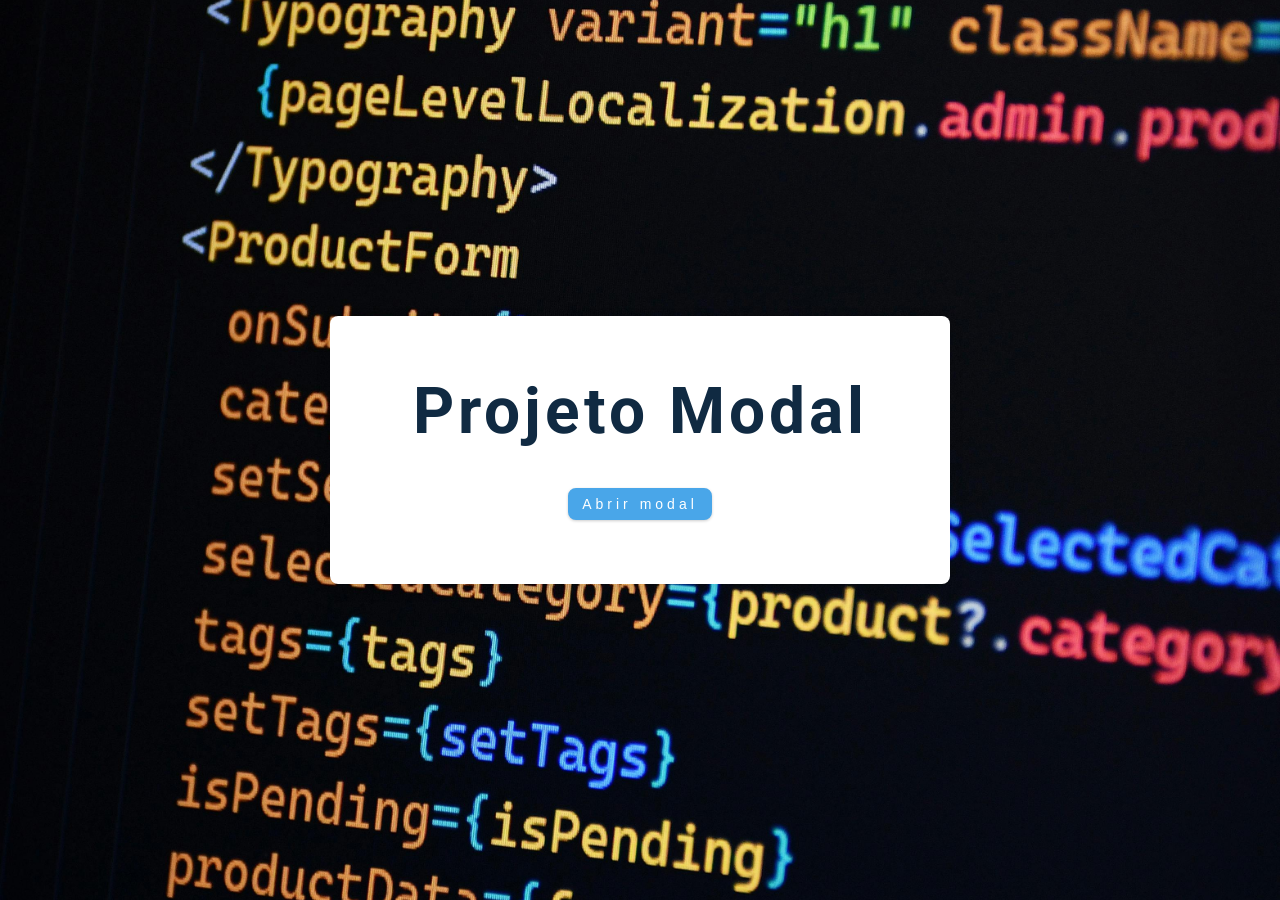
<file: projeto-4_modal/index.html>
<!DOCTYPE html>
<html lang="pt">
<head>
    <meta charset="UTF-8">
    <meta name="viewport" content="width=device-width, initial-scale=1.0">
    <title>Modal</title>
    <link
            rel="stylesheet"
            href="https://cdnjs.cloudflare.com/ajax/libs/font-awesome/5.14.0/css/all.min.css"
        />
    <link rel="stylesheet" href="style.css">
    <script src="script.js" defer></script>
</head>
<body>
    <main class="container">
        <div class="conteudo">
            <h1>Projeto modal</h1>
            <button class="botao botao-modal">Abrir modal</button>
        </div>
    </main>
    <!-- Modal -->
    <div class="modal-fundo">
        <div class="modal-conteudo">
            <h3>Conteúdo do modal</h3>
            <button class="botao-fechar">
                <i class="fas fa-times"></i>
            </button>
        </div>
    </div>
</body>
</html>
</file>
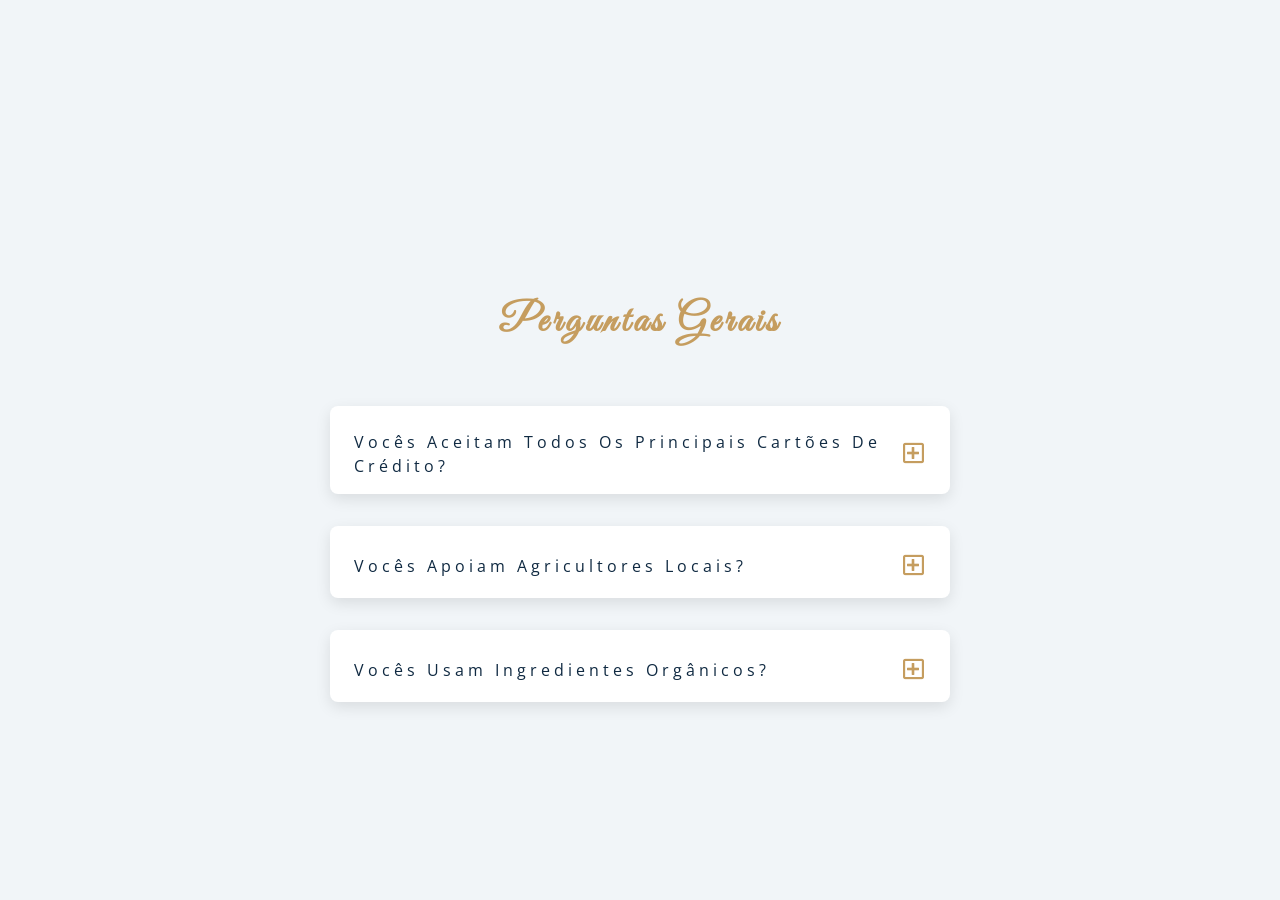
<file: projeto-5_perguntas/index.html>
<!DOCTYPE html>
<html lang="pt">
<head>
    <meta charset="UTF-8">
    <meta name="viewport" content="width=device-width, initial-scale=1.0">
    <title>Perguntas & Respostas</title>
    <link rel="stylesheet" href="https://cdnjs.cloudflare.com/ajax/libs/font-awesome/5.14.0/css/all.min.css" />
    <!-- extra fonts -->
    <link
      href="https://fonts.googleapis.com/css?family=Great+Vibes&display=swap"
      rel="stylesheet"
    />
    <link rel="stylesheet" href="style.css">
    <script src="script.js" defer></script>
</head>
<body>
      <main>
      <section class="perguntas">
        <!-- título -->
        <div class="titulo">
          <h2>perguntas gerais</h2>
        </div>
        <!-- perguntas -->
        <div class="secao-centro">
          <!-- pergunta única -->
          <article class="pergunta">
            <!-- título da pergunta -->
            <div class="pergunta-titulo">
              <p>vocês aceitam todos os principais cartões de crédito?</p>
              <button type="button" class="pergunta-botao">
                <span class="icone-mais">
                  <i class="far fa-plus-square"></i>
                </span>
                <span class="icone-menos">
                  <i class="far fa-minus-square"></i>
                </span>
              </button>
            </div>
            <!-- texto da pergunta -->
            <div class="pergunta-texto">
              <p>
                Lorem ipsum dolor sit amet, consectetur adipisicing elit. Est
                dolore illo dolores quia nemo doloribus quaerat, magni numquam
                repellat reprehenderit.
              </p>
            </div>
          </article>
          <!-- fim da pergunta única -->
          <!-- pergunta única -->
          <article class="pergunta">
            <!-- título da pergunta -->
            <div class="pergunta-titulo">
              <p>vocês apoiam agricultores locais?</p>
              <button type="button" class="pergunta-botao">
                <span class="icone-mais">
                  <i class="far fa-plus-square"></i>
                </span>
                <span class="icone-menos">
                  <i class="far fa-minus-square"></i>
                </span>
              </button>
            </div>
            <!-- texto da pergunta -->
            <div class="pergunta-texto">
              <p>
                Lorem ipsum dolor sit amet, consectetur adipisicing elit. Est
                dolore illo dolores quia nemo doloribus quaerat, magni numquam
                repellat reprehenderit.
              </p>
            </div>
          </article>
          <!-- fim da pergunta única -->
          <!-- pergunta única -->
          <article class="pergunta">
            <!-- título da pergunta -->
            <div class="pergunta-titulo">
              <p>vocês usam ingredientes orgânicos?</p>
              <!-- botão -->
              <button type="button" class="pergunta-botao">
                <span class="icone-mais">
                  <i class="far fa-plus-square"></i>
                </span>
                <span class="icone-menos">
                  <i class="far fa-minus-square"></i>
                </span>
              </button>
            </div>
            <!-- texto da pergunta -->
            <div class="pergunta-texto">
              <p>
                Lorem ipsum dolor sit amet, consectetur adipisicing elit. Est
                dolore illo dolores quia nemo doloribus quaerat, magni numquam
                repellat reprehenderit.
              </p>
            </div>
          </article>
          <!-- fim da pergunta única -->
      </section>
    </main>
</body>
</html>
</file>
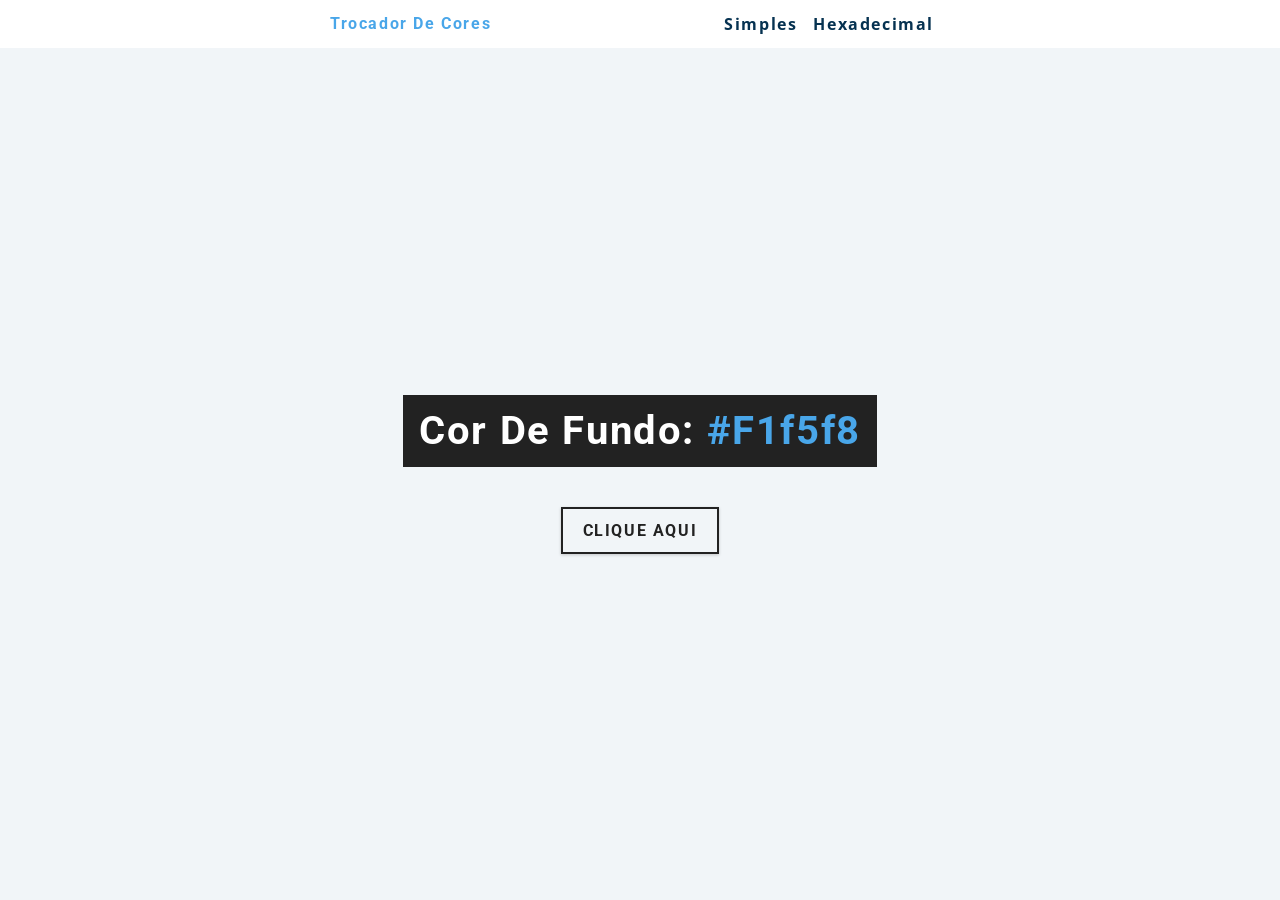
<file: projeto-6_trocador-de-cores/index.html>
<!DOCTYPE html>
<html lang="pt">
  <head>
    <meta charset="UTF-8" />
    <meta name="viewport" content="width=device-width, initial-scale=1.0" />
    <title>Trocador de Cores - Simples</title>
    <link rel="stylesheet" href="style.css" />
    <script src="script.js" defer></script>
  </head>
  <body>
    <nav>
      <div class="navegacao-centro">
        <h4>trocador de cores</h4>
        <ul class="navegacao-links">
          <li><a href="index.html">simples</a></li>
          <li><a href="hexadecimal.html">hexadecimal</a></li>
        </ul>
      </div>
    </nav>
    <main>
      <div class="container">
        <h2>cor de fundo: <span class="cor">#f1f5f8</span></h2>
        <button class="botao" id="botao">clique aqui</button>
      </div>
    </main>
  </body>
</html>
</file>
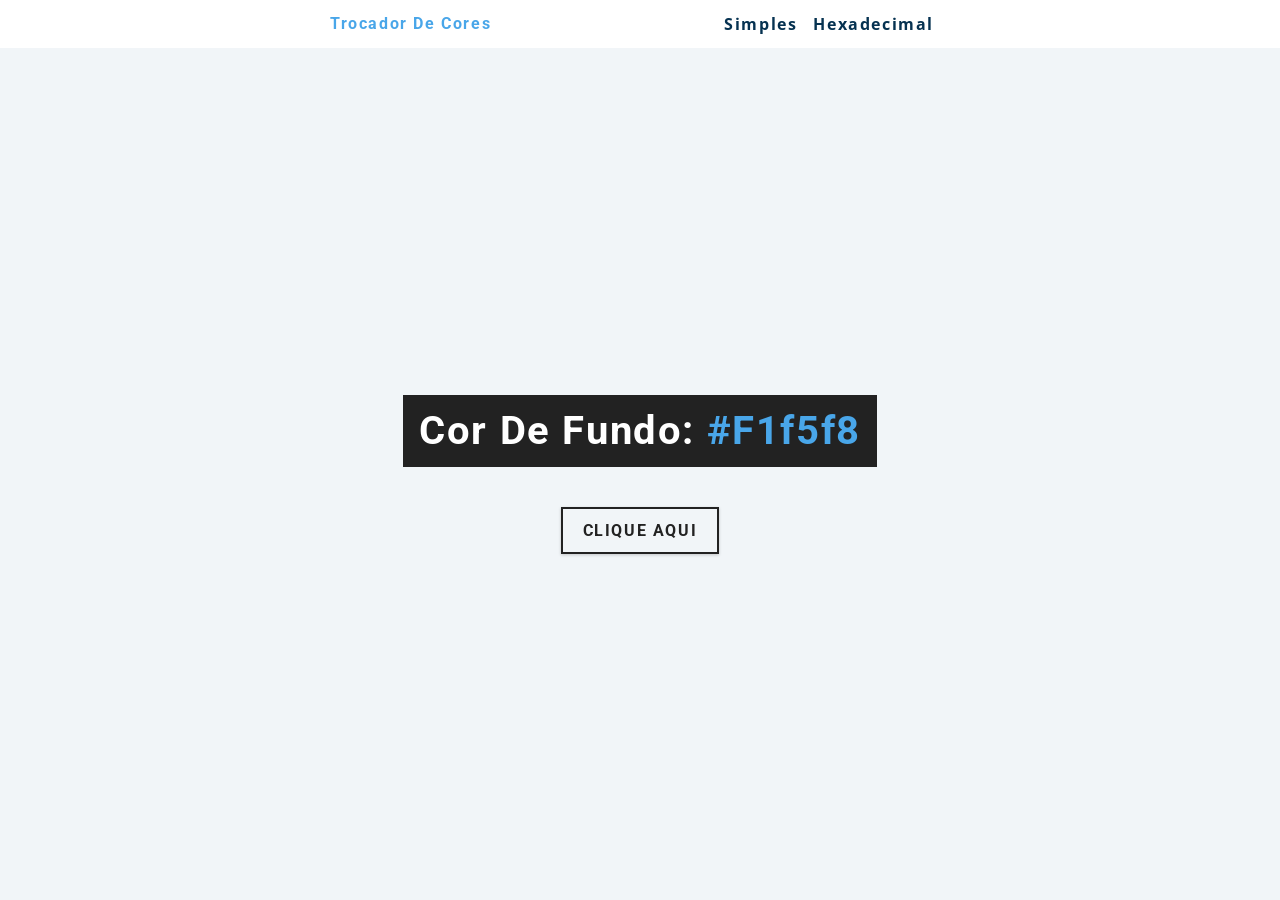
<file: projeto-6_trocador-de-cores/hexadecimal.html>
<!DOCTYPE html>
<html lang="en">
  <head>
    <meta charset="UTF-8" />
    <meta name="viewport" content="width=device-width, initial-scale=1.0" />
    <title>Trocador de Cores - Hexadecimal</title>
    <link rel="stylesheet" href="style.css" />
    <script src="hexadecimal.js" defer></script>
  </head>

  <body>
    <nav>
      <div class="navegacao-centro">
        <h4>trocador de cores</h4>
        <ul class="navegacao-links">
          <li><a href="index.html">simples</a></li>
          <li><a href="hexadecimal.html">hexadecimal</a></li>
        </ul>
      </div>
    </nav>
    <main>
      <div class="container">
        <h2>cor de fundo: <span class="cor">#f1f5f8</span></h2>
        <button class="botao" id="botao">clique aqui</button>
      </div>
    </main>
  </body>
</html>
</file>
<file: projeto-4_modal/style.css>
@import url("https://fonts.googleapis.com/css?family=Open+Sans|Roboto:400,700&display=swap");

* {
    margin: 0;
    padding: 0;
    box-sizing: border-box;
}
body {
    font-family: "Open Sans", sans-serif;
    background: #f1f5f8; /* hsl(210, 36%, 96%) */
    color: #102a42; /* hsl(209, 61%, 16%) */
    line-height: 1.5;
    font-size: 0.875rem;
}
h1, h3 {
    letter-spacing: 0.25rem;
    text-transform: capitalize;
    line-height: 1.25;
    margin-bottom: 0.75rem;
    font-family: "Roboto", sans-serif;
}
h1 {
    font-size: 3rem;
}
h3 {
    font-size: 1.25rem;
}

@media screen and (min-width: 800px) {
    h1 {
        font-size: 4rem;
    }
    h3 {
        font-size: 1.75rem;
    }
    body {
        font-size: 1rem;
    }
    h1,
    h3 {
        line-height: 1;
    }
}
.botao{
    background: transparent;
    color: #222;
    padding: 0.375rem 0.75rem;
    letter-spacing: 0.25rem;
    display: inline-block;
    transition: all 0.4s linear;
    font-size: 0.875rem;
    border: 2px solid #222;
    cursor: pointer;
    box-shadow: 0 1px 3px rgba(0, 0, 0, 0.2);
    border-radius: 0.5rem;
}
.botao:hover {
    color: #fff;
    background: #222;
}
.container{
    min-height: 100vh;
    background: url('imagem.jpg') center/cover no-repeat;
    display: grid;
    place-items: center;
}
.conteudo{
    background: #fff;
    padding: 4rem 0;
    text-align: center;
    width: 90vw;
    max-width: 620px;
    border-radius: .5rem;
    box-shadow: 0 5px 15px rgba(0, 0, 0, .1);
}
.botao-modal {
    margin-top: 2rem;
    background: #49a6e9;
    border-color: #49a6e9;
    color: #fff;
}

.botao-modal:hover {
    background: transparent;
    color: #49a6e9;
}
.modal-fundo {
    position: fixed;
    top: 0;
    left: 0;
    width: 100%;
    height: 100%;
    background: rgba(73, 166, 233, 0.5);
    display: grid;
    place-items: center;
    transition: all 0.3s linear;
    visibility: hidden;
    z-index: -10;
}

.modal-aberto {
    visibility: visible;
    z-index: 10;
}

.modal-conteudo {
    background: #fff;
    border-radius: 0.5rem;
    width: 90vw;
    height: 30vh;
    max-width: 620px;
    text-align: center;
    display: grid;
    place-items: center;
    position: relative;
}

.botao-fechar {
    position: absolute;
    top: 1rem;
    right: 1rem;
    font-size: 2rem;
    background: transparent;
    border-color: transparent;
    color: #d62828; /* hsl(360, 67%, 44%) */
    cursor: pointer;
    transition: all 0.3s linear;
}

.botao-fechar:hover {
    color: #f08080; /* hsl(360, 71%, 66%) */
    transform: scale(1.3);
}
</file>
<file: projeto-5_perguntas/style.css>
@import url("https://fonts.googleapis.com/css?family=Open+Sans|Roboto:400,700&display=swap");

* {
    margin: 0;
    padding: 0;
    box-sizing: border-box;
}
body {
    font-family: "Open Sans", sans-serif;
    background: #f1f5f8; /* hsl(210, 36%, 96%) */
    color: #102a42; /* hsl(209, 61%, 16%) */
    line-height: 1.5;
    font-size: 0.875rem;
}
h2 {
    font-size: 2rem;
    letter-spacing: 0.25rem;
    text-transform: capitalize;
    line-height: 1.25;
    margin-bottom: 0.75rem;
    font-family: "Roboto", sans-serif;
}
p {
    margin-bottom: 1.25rem;
    color: #617d98; /* hsl(210, 22%, 49%) */
}
@media screen and (min-width: 800px) {
    h2 {
        font-size: 2.5rem;
    }
    body {
        font-size: 1rem;
    }
    h2 {
        line-height: 1;
    }
}
main {
    min-height: 100vh;
    display: grid;
    place-items: center;
}

.titulo {
    margin-top: 15vh;
    margin-bottom: 4rem;
}
.titulo h2 {
    color: #c59d5f;
    font-family: "Great Vibes", cursive;
    text-align: center;
}
.secao-centro {
    width: 90vw;
    margin: 0 auto;
    max-width: 620px;
}
@media screen and (min-width: 992px) {
    .secao-centro {
        width: 95vw;
    }
}
.pergunta {
    background: #fff;
    border-radius: 0.5rem;
    box-shadow: 0 5px 15px rgba(0, 0, 0, 0.1);
    padding: 1.5rem 1.5rem 0 1.5rem;
    margin-bottom: 2rem;
}
.pergunta-titulo {
    display: flex;
    justify-content: space-between;
    align-items: center;
    text-transform: capitalize;
    padding-bottom: 1rem;
}
.pergunta-titulo p {
    margin-bottom: 0;
    letter-spacing: 0.25rem;
    color: #102a42; /* hsl(209, 61%, 16%) */
}
.pergunta-botao {
    font-size: 1.5rem;
    background: transparent;
    border-color: transparent;
    cursor: pointer;
    color: #c59d5f;
    transition: all 0.3s linear;
}
.pergunta-botao:hover {
    transform: rotate(90deg);
}
.pergunta-texto {
    padding: 1rem 0 1.5rem 0;
    border-top: 1px solid rgba(0, 0, 0, 0.2);
    display: none;
}
.pergunta-texto p {
    margin-bottom: 0;
}
.mostrar-texto .pergunta-texto {
    display: block;
}
.icone-menos {
    display: none;
}
.mostrar-texto .icone-menos {
    display: inline;
}
.mostrar-texto .icone-mais {
    display: none;
}
</file>
<file: projeto-6_trocador-de-cores/style.css>
@import url("https://fonts.googleapis.com/css?family=Open+Sans|Roboto:400,700&display=swap");

:root {
  --cor-primaria-1: hsl(205, 86%, 17%);
  --cor-primaria-2: hsl(205, 78%, 60%);
  --cor-cinza-1: hsl(209, 17%, 28%);
  --cor-cinza-2: hsl(210, 22%, 49%);
  --cor-cinza-3: hsl(210, 36%, 96%);
  --cor-branco: #fff;
  --cor-preto: #222;
  --fonte-primaria: "Roboto", sans-serif;
  --fonte-secundaria: "Open Sans", sans-serif;
  --transicao: all 0.3s linear;
  --espacamento: 0.1rem;
  --largura-fixa: 620px;
}
*,
::after,
::before {
  margin: 0;
  padding: 0;
  box-sizing: border-box;
}
body {
  font-family: var(--fonte-secundaria);
  background: var(--cor-cinza-3);
  color: var(--cor-cinza-1);
  line-height: 1.5;
  font-size: 0.875rem;
}
ul {
  list-style-type: none;
}
a {
  text-decoration: none;
}
h1,
h2,
h3,
h4 {
  letter-spacing: var(--espacamento);
  text-transform: capitalize;
  line-height: 1.25;
  margin-bottom: 0.75rem;
  font-family: var(--fonte-primaria);
}
h1 {
  font-size: 3rem;
}
h2 {
  font-size: 2rem;
}
h3 {
  font-size: 1.25rem;
}
h4 {
  font-size: 0.875rem;
}
p {
  margin-bottom: 1.25rem;
  color: var(--cor-cinza-2);
}
@media screen and (min-width: 800px) {
  h1 {
    font-size: 4rem;
  }
  h2 {
    font-size: 2.5rem;
  }
  h3 {
    font-size: 1.75rem;
  }
  h4 {
    font-size: 1rem;
  }
  body {
    font-size: 1rem;
  }
  h1,
  h2,
  h3,
  h4 {
    line-height: 1;
  }
}
/*  global classes */

.secao {
  padding: 5rem 0;
}

.secao-centro {
  width: 90vw;
  margin: 0 auto;
  max-width: 1170px;
}
@media screen and (min-width: 992px) {
  .secao-centro {
    width: 95vw;
  }
}
main {
  min-height: 100vh;
  display: grid;
  place-items: center;
}

/*
=============== 
Nav
===============
*/
nav {
  background: var(--cor-branco);
  height: 3rem;
  display: grid;
  align-items: center;
  box-shadow: var(--dark-shadow);
}
.navegacao-centro {
  width: 90vw;
  max-width: var(--largura-fixa);
  margin: 0 auto;
  display: flex;
  align-items: center;
  justify-content: space-between;
}
.navegacao-centro h4 {
  margin-bottom: 0;
  color: var(--cor-primaria-2);
}
.navegacao-links {
  display: flex;
}
nav a {
  text-transform: capitalize;
  font-weight: 700;
  font-size: 1rem;
  color: var(--cor-primaria-1);
  letter-spacing: var(--espacamento);
  margin-right: 1rem;
}
nav a:hover {
  color: var(--cor-primaria-2);
}
/*
=============== 
Container
===============
*/
main {
  min-height: calc(100vh - 3rem);
  display: grid;
  place-items: center;
}
.container {
  text-align: center;
}
.container h2 {
  background: var(--cor-preto);
  color: var(--cor-branco);
  padding: 1rem;
  border-radius: var(--radius);
  margin-bottom: 2.5rem;
}
.cor {
  color: var(--cor-primaria-2);
}
.botao {
  font-family: var(--fonte-primaria);
  text-transform: uppercase;
  background: transparent;
  color: var(--cor-preto);
  letter-spacing: var(--espacamento);
  display: inline-block;
  font-weight: 700;
  transition: var(--transicao);
  border: 2px solid var(--cor-preto);
  cursor: pointer;
  box-shadow: 0 1px 3px rgba(0, 0, 0, 0.2);
  border-radius: var(--radius);
  font-size: 1rem;
  padding: 0.75rem 1.25rem;
}
.botao:hover {
  color: var(--cor-branco);
  background: var(--cor-preto);
}
</file>
